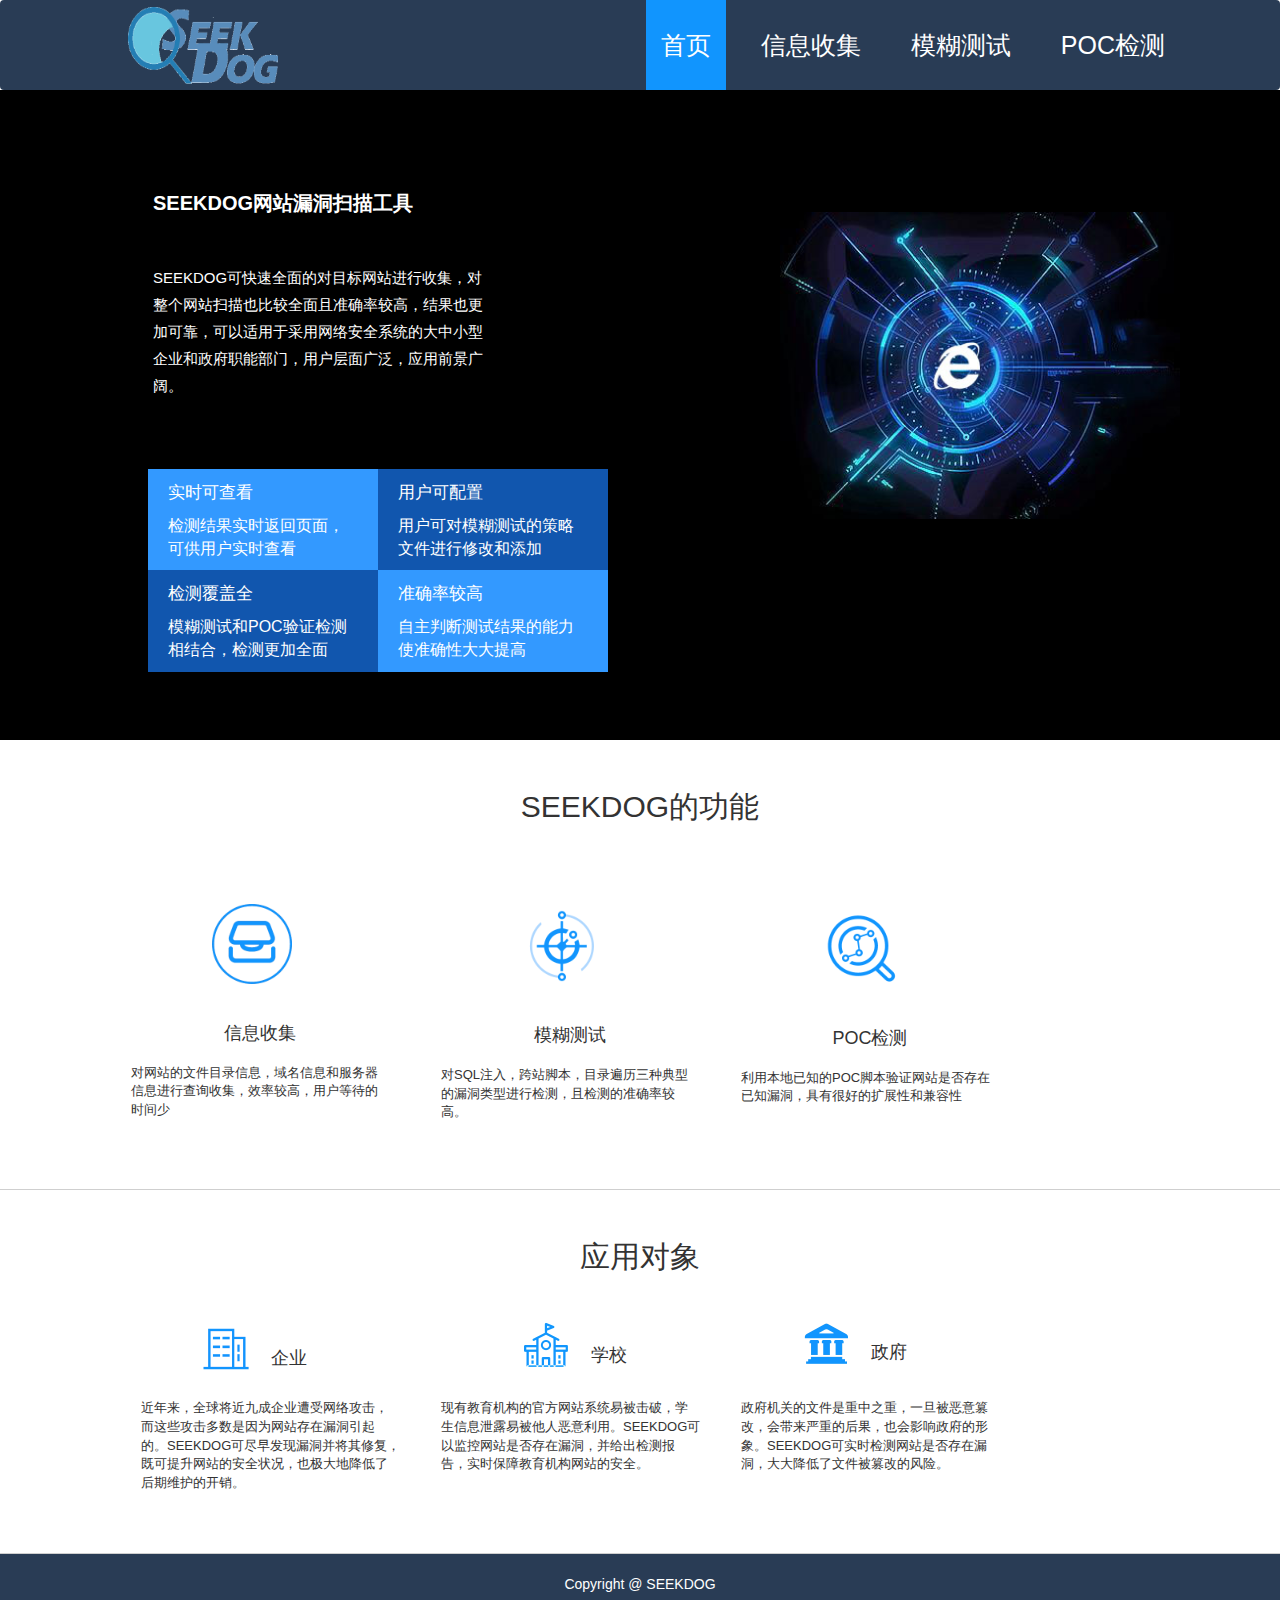
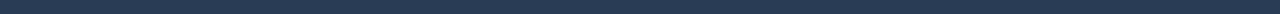
<file: templates/index.html>
<!DOCTYPE html>
<html lang="en">
<head>
    <meta charset="UTF-8">
    <title>SEEKDOG</title>
    <meta name="viewport" content="width=device-width, initial-scale=1.0">
    <!-- 引入 Bootstrap -->
    <link rel="stylesheet" href="../static/bootstrap/css/bootstrap.min.css">
    <link rel="stylesheet" href="../static/css/home_page.css">
</head>
<body>
<!-- 导航模块 -->
<header>
    <nav class="navbar navbar-default">
        <div class="logo">
            <img src="../static/img/seekdog.png">
        </div>

        <div class="collapse navbar-collapse" id="navbar-collapse">
            <!-- 导航条菜单 -->
            <ul class="nav navbar-nav navbar-right">
                <li class="home_page" style="background: rgba(17,149,254,1);"><a href="#">首页</a></li>
                <li class="collection"><a href="./info-collection/">信息收集</a></li>
                <li class="list" onmouseover="change('list_cur','block')" onmouseout="change('list_cur','none')">
                    <a href="#" class="special">模糊测试</a>
                    <div id="list_cur">
                        <a href="./fuzz/BaseFuzz/">基础模糊测试</a>
                        <a href="./fuzz/CustomFuzz/">自定义模糊测试</a>
                        <a href="./fuzz/payloadUpdate/">payload文件修改</a>
                    </div>
                </li>
                <li class="poc"><a href="./poc/">POC检测</a></li>
            </ul>
        </div>
    </nav>
</header>
<div class="banner">
    <div class="banner-info">
        <h3>SEEKDOG网站漏洞扫描工具</h3>
        <p>SEEKDOG可快速全面的对目标网站进行收集，对整个网站扫描也比较全面且准确率较高，结果也更加可靠，可以适用于采用网络安全系统的大中小型企业和政府职能部门，用户层面广泛，应用前景广阔。</p>
    </div>
    <div class="banner-box">
        <div class="box">
            <div class="box1">
                <h4>实时可查看</h4>
                <p>检测结果实时返回页面，可供用户实时查看</p>
            </div>
            <div class="box2">
                <h4>用户可配置</h4>
                <p>用户可对模糊测试的策略文件进行修改和添加</p>
            </div>
        </div>
        <div class="box">
            <div class="box1">
                <h4>准确率较高</h4>
                <p>自主判断测试结果的能力使准确性大大提高</p>
            </div>
            <div class="box2">
                <h4>检测覆盖全</h4>
                <p>模糊测试和POC验证检测相结合，检测更加全面</p>
            </div>
        </div>
    </div>
    <img src="../static/img/bg.jpg">
</div>
<div class="mission1">
    <h2>SEEKDOG的功能</h2>
    <div class="function" id="function1">
        <img src="../static/img/收集整编.png">
        <h3>信息收集</h3>
        <p>对网站的文件目录信息，域名信息和服务器信息进行查询收集，效率较高，用户等待的时间少</p>
    </div>
    <div class="function" id="function2">
        <img src="../static/img/网络扫描.png">
        <h3>模糊测试</h3>
        <p>对SQL注入，跨站脚本，目录遍历三种典型的漏洞类型进行检测，且检测的准确率较高。</p>
    </div>
    <div class="function" id="function3">
        <img src="../static/img/网络检测.png">
        <h3>POC检测</h3>
        <p>利用本地已知的POC脚本验证网站是否存在已知漏洞，具有很好的扩展性和兼容性</p>
    </div>
</div>
<div class="mission2">
    <h2>应用对象</h2>
    <div class="location" id="location1">
        <img src="../static/img/企业.png">
        <h3>企业</h3>
    </div>
    <div class="location" id="location2">
        <img src="../static/img/学校.png">
        <h3>学校</h3>
    </div>
    <div class="location" id="location3">
        <img src="../static/img/政府.png">
        <h3>政府</h3>
    </div>
    <div class="description" id="description1">
        近年来，全球将近九成企业遭受网络攻击，而这些攻击多数是因为网站存在漏洞引起的。SEEKDOG可尽早发现漏洞并将其修复，既可提升网站的安全状况，也极大地降低了后期维护的开销。
    </div>
    <div class="description" id="description2">
        现有教育机构的官方网站系统易被击破，学生信息泄露易被他人恶意利用。SEEKDOG可以监控网站是否存在漏洞，并给出检测报告，实时保障教育机构网站的安全。
    </div>
    <div class="description" id="description3">
        政府机关的文件是重中之重，一旦被恶意篡改，会带来严重的后果，也会影响政府的形象。SEEKDOG可实时检测网站是否存在漏洞，大大降低了文件被篡改的风险。
    </div>
</div>
<div class="foot">
    Copyright @ SEEKDOG
</div>
<!-- jQuery (Bootstrap的JavaScript插件需要引入jQuery) -->
<script src="../static/bootstrap/js/jquery-1.9.1.js"></script>
<script src="../static/js/script.js"></script>
<!-- 包括所有已编译的插件 -->
<script src="../static/bootstrap/js/bootstrap.min.js"></script>
</body>
</html>
</file>
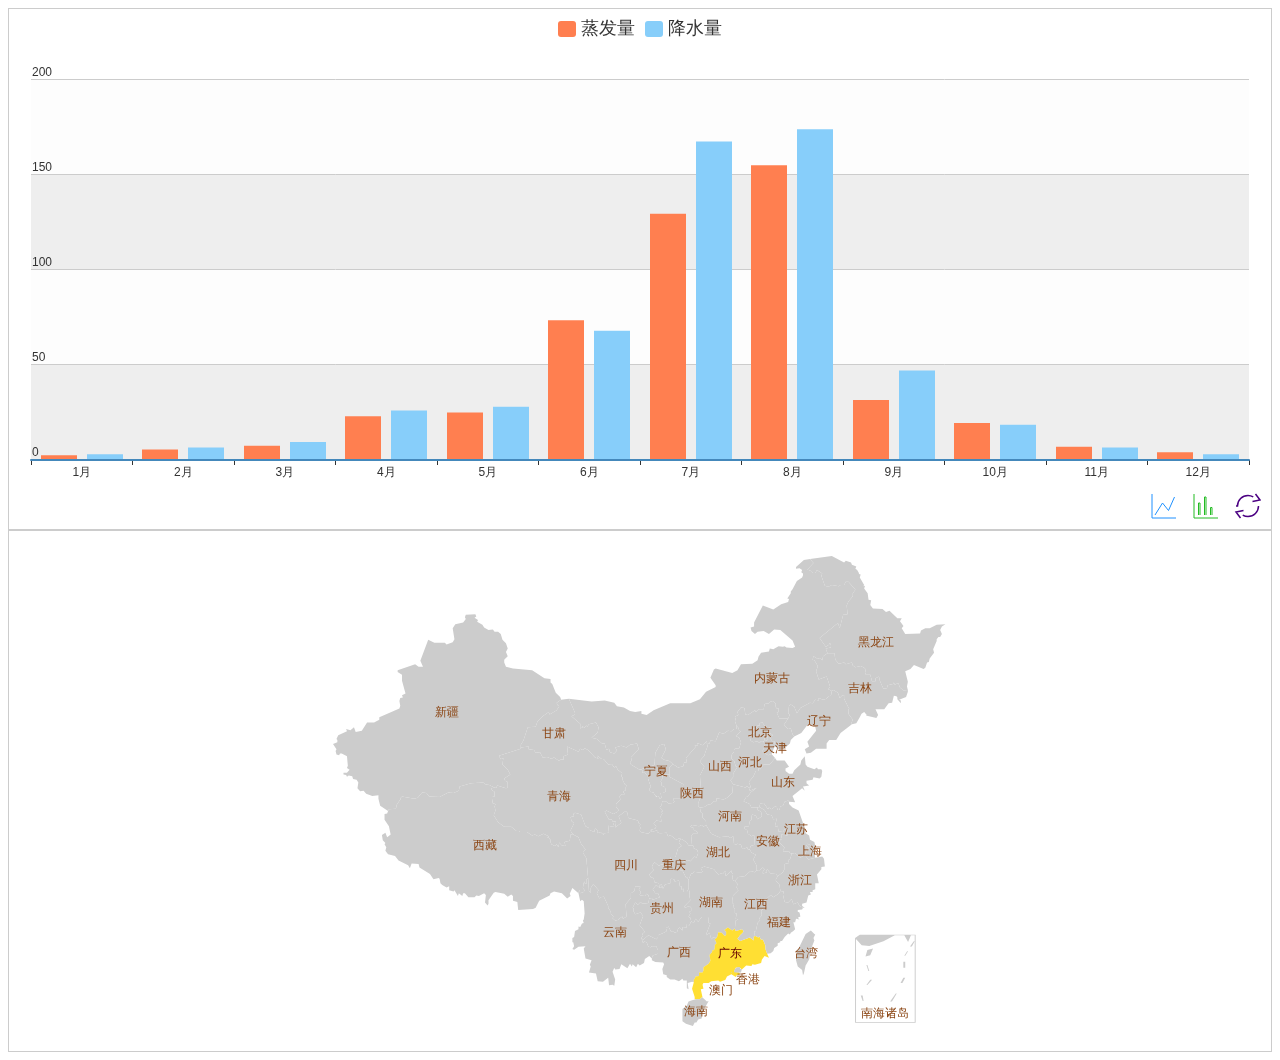
<file: static/js/echarts-m-1.0.0/echarts-m-modular.html>
﻿<!DOCTYPE html>
<html lang="en">
<head>
    <meta charset="utf-8">
    <title>ECharts</title>
</head>

<body>
    <!--Step:1 Prepare a dom for ECharts which (must) has size (width & hight)-->
    <!--Step:1 为ECharts准备一个具备大小（宽高）的Dom-->
    <div id="main" style="height:500px;border:1px solid #ccc;padding:10px;"></div>
    <div id="mainMap" style="height:500px;border:1px solid #ccc;padding:10px;"></div>
    
    <!--Step:2 Import echarts.js-->
    <!--Step:2 引入echarts.js-->
    <script src="dist/echarts.js"></script>
    
    <script type="text/javascript">
    // Step:3 conifg ECharts's path, link to echarts.js from current page.
    // Step:3 为模块加载器配置echarts的路径，从当前页面链接到echarts.js，定义所需图表路径
    require.config({
        paths: {
            echarts: './dist'
        }
    });
    
    // Step:4 require echarts and use it in the callback.
    // Step:4 动态加载echarts然后在回调函数中开始使用，注意保持按需加载结构定义图表路径
    require(
        [
            'echarts',
            'echarts/chart/bar',
            'echarts/chart/line',
            'echarts/chart/map'
        ],
        function (ec) {
            //--- 折柱 ---
            var myChart = ec.init(document.getElementById('main'));
            myChart.setOption({
                tooltip : {
                    trigger: 'axis'
                },
                legend: {
                    data:['蒸发量','降水量']
                },
                toolbox: {
                    show : true,
                    feature : {
                        mark : {show: true},
                        dataView : {show: true, readOnly: false},
                        magicType : {show: true, type: ['line', 'bar']},
                        restore : {show: true},
                        saveAsImage : {show: true}
                    }
                },
                calculable : true,
                xAxis : [
                    {
                        type : 'category',
                        data : ['1月','2月','3月','4月','5月','6月','7月','8月','9月','10月','11月','12月']
                    }
                ],
                yAxis : [
                    {
                        type : 'value',
                        splitArea : {show : true}
                    }
                ],
                series : [
                    {
                        name:'蒸发量',
                        type:'bar',
                        data:[2.0, 4.9, 7.0, 23.2, 25.6, 76.7, 135.6, 162.2, 32.6, 20.0, 6.4, 3.3]
                    },
                    {
                        name:'降水量',
                        type:'bar',
                        data:[2.6, 5.9, 9.0, 26.4, 28.7, 70.7, 175.6, 182.2, 48.7, 18.8, 6.0, 2.3]
                    }
                ]
            });
            
            // --- 地图 ---
            var myChart2 = ec.init(document.getElementById('mainMap'));
            myChart2.setOption({
                tooltip : {
                    trigger: 'item',
                    formatter: '{b}'
                },
                series : [
                    {
                        name: '中国',
                        type: 'map',
                        mapType: 'china',
                        selectedMode : 'multiple',
                        itemStyle:{
                            normal:{label:{show:true}},
                            emphasis:{label:{show:true}}
                        },
                        data:[
                            {name:'广东',selected:true}
                        ]
                    }
                ]
            });

            window.onresize = function() {
                myChart.resize();
                myChart2.resize();
            }
        }
    );
    </script>
</body>
</html>
</file>
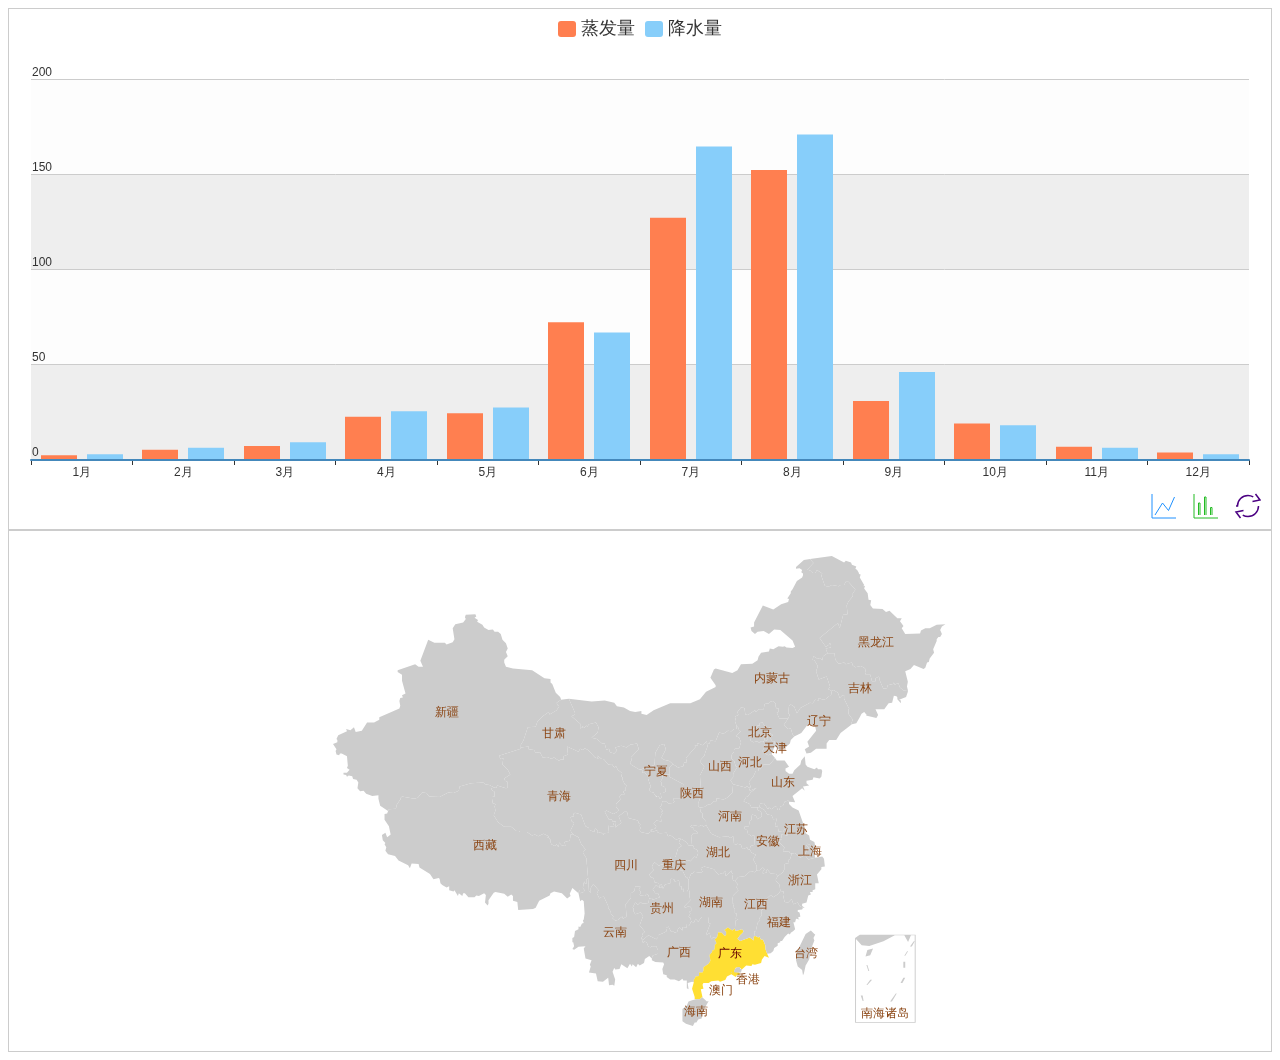
<file: static/js/echarts-m-1.0.0/echarts-m-plain.html>
﻿<!DOCTYPE html>
<html lang="en">
<head>
    <meta charset="utf-8">
    <title>ECharts</title>
</head>
<body>
    <!--Step:1 Prepare a dom for ECharts which (must) has size (width & hight)-->
    <!--Step:1 为ECharts准备一个具备大小（宽高）的Dom-->
    <div id="main" style="height:500px;border:1px solid #ccc;padding:10px;"></div>
    <div id="mainMap" style="height:500px;border:1px solid #ccc;padding:10px;"></div>

    <!--Step:2 Import echarts-all.js-->
    <!--Step:2 引入echarts-all.js-->
    <script src="dist/echarts-all.js"></script>
    
    <script type="text/javascript">
        // Step:3 echarts & zrender as a Global Interface by the echarts-plain.js.
        // Step:3 echarts和zrender被echarts-plain.js写入为全局接口
        var myChart = echarts.init(document.getElementById('main'));
        myChart.setOption({
            tooltip : {
                trigger: 'axis'
            },
            legend: {
                data:['蒸发量','降水量']
            },
            toolbox: {
                show : true,
                feature : {
                    mark : {show: true},
                    dataView : {show: true, readOnly: false},
                    magicType : {show: true, type: ['line', 'bar']},
                    restore : {show: true},
                    saveAsImage : {show: true}
                }
            },
            calculable : true,
            xAxis : [
                {
                    type : 'category',
                    data : ['1月','2月','3月','4月','5月','6月','7月','8月','9月','10月','11月','12月']
                }
            ],
            yAxis : [
                {
                    type : 'value',
                    splitArea : {show : true}
                }
            ],
            series : [
                {
                    name:'蒸发量',
                    type:'bar',
                    data:[2.0, 4.9, 7.0, 23.2, 25.6, 76.7, 135.6, 162.2, 32.6, 20.0, 6.4, 3.3]
                },
                {
                    name:'降水量',
                    type:'bar',
                    data:[2.6, 5.9, 9.0, 26.4, 28.7, 70.7, 175.6, 182.2, 48.7, 18.8, 6.0, 2.3]
                }
            ]
        });
        
        // --- 地图 ---
        var myChart2 = echarts.init(document.getElementById('mainMap'));
        myChart2.setOption({
            tooltip : {
                trigger: 'item',
                formatter: '{b}'
            },
            series : [
                {
                    name: '中国',
                    type: 'map',
                    mapType: 'china',
                    selectedMode : 'multiple',
                    itemStyle:{
                        normal:{label:{show:true}},
                        emphasis:{label:{show:true}}
                    },
                    data:[
                        {name:'广东',selected:true}
                    ]
                }
            ]
        });

        window.onresize = function() {
            myChart.resize();
            myChart2.resize();
        }
    </script>
</body>
</html>
</file>
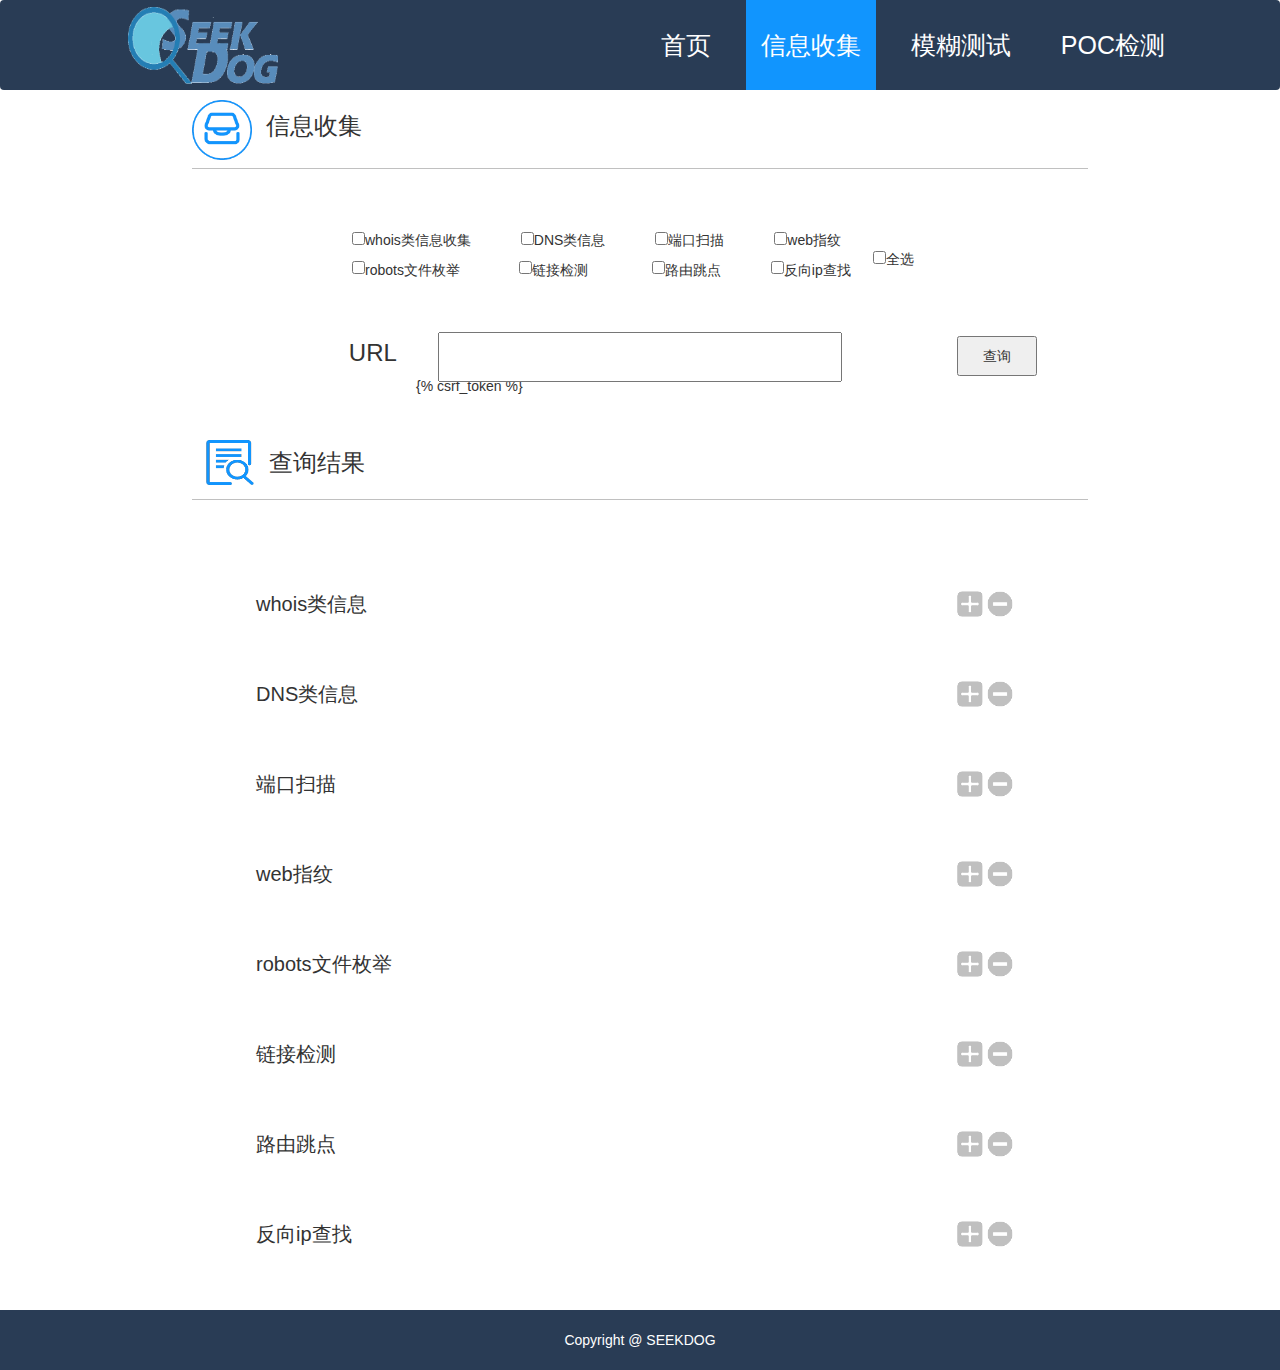
<file: templates/pages/info/collection.html>
<!DOCTYPE html>
<html lang="en">
<head>
    <meta charset="UTF-8">
    <title>信息收集</title>
    <meta name="viewport" content="width=device-width, initial-scale=1.0">
    <!-- 引入 Bootstrap -->
    <link rel="stylesheet" href="../../../static/bootstrap/css/bootstrap.min.css">
    <link rel="stylesheet" href="../../../static/css/home_page.css">
    <link rel="stylesheet" href="../../../static/css/collection.css">
    <script src="../../../static/js/jquery-1.9.1.js"></script>
    <script src="../../../static/js/script.js"></script>
    <script>
        $(document).ready(function () {
            init();
        });

        function init() {
            // slide up all divs
            for (let i = 1 ;i <= 8; i++) {
                $("#result" + i).slideUp();
            }

            //bind button's click events
            for (let i = 1;i <= 8; i++) {
                for (let j = 1; j <= 2;j++) {
                    $(".bt"+j+"-"+i).click(function () {
                        if (j == 1)
                            $("#result"+i).slideDown();
                        else
                            $("#result"+i).slideUp();
                    })
                }
            }
        }
    </script>
</head>
<body>
<!-- 导航模块 -->
<header>
    <nav class="navbar navbar-default">
        <div class="logo">
            <img src="../../../static/img/seekdog.png">
        </div>
        <div class="navbar-header">
            <!-- 汉堡按钮 -->
            <button type="button" class="navbar-toggle collapsed" data-toggle="collapse" data-target="#navbar-collapse"
                    aria-expanded="false">
                <span class="sr-only">汉堡按钮</span>
                <span class="icon-bar"></span>
                <span class="icon-bar"></span>
                <span class="icon-bar"></span>
            </button>
        </div>
        <div class="collapse navbar-collapse" id="navbar-collapse">
            <!-- 导航条菜单 -->
            <ul class="nav navbar-nav navbar-right">
                <li class="home_page"><a href="../">首页</a></li>
                <li class="collection"><a href="#" style="background: rgba(17,149,254,1)">信息收集</a></li>
                <li class="list" onmouseover="change('list_cur','block')" onmouseout="change('list_cur','none')">
                    <a href="#" class="special">模糊测试</a>
                    <div id="list_cur">
                        <a href="../fuzz/BaseFuzz/">基础模糊测试</a>
                        <a href="../fuzz/CustomFuzz/">自定义模糊测试</a>
                        <a href="../fuzz/payloadUpdate/">payload文件修改</a>
                    </div>
                </li>
                <li class="poc"><a href="../poc/">POC检测</a></li>
            </ul>
        </div>
    </nav>
</header>
<div class="head1">
    <img src="../../../static/img/收集整编.png">
    <span style="font-size: 24px;padding-left: 10px;">信息收集</span>
    <hr/>
</div>
<div class="choose">
    <div class="choose-top">
        <input type="checkbox" name="checkname[]" value="1" id="checkbox1">whois类信息收集
        <input type="checkbox" name="checkname[]" value="2" id="checkbox2">DNS类信息
        <input type="checkbox" name="checkname[]" value="3" id="checkbox3">端口扫描
        <input type="checkbox" name="checkname[]" value="4" id="checkbox4">web指纹
    </div>
    <div class="choose-down">
        <input type="checkbox" name="checkname[]" value="5" id="checkbox6">robots文件枚举
        <input type="checkbox" name="checkname[]" value="6" id="checkbox7">链接检测
        <input type="checkbox" name="checkname[]" value="7" id="checkbox8">路由跳点
        <input type="checkbox" name="checkname[]" value="8" id="checkbox9">反向ip查找
    </div>
    <span class="all-tick">
        <input type="checkbox" name="all" value="全选" id="all" onclick="checkAll()">全选
    </span>
</div>
<div class="URL">
    <h3>URL</h3>
    <input type="text" name="URL" id="url">
    {% csrf_token %}
    <button type="button" class="query-btn">查询</button>
</div>
<div class="head2">
    <img src="../../../static/img/查询结果.png">
    <h3>查询结果</h3>

    <hr/>
</div>
<div class="button">
    whois类信息
    <button type="button" class="bt1-1"></button>
    <button type="button" class="bt2-1"></button>
</div>
<div class="result" id="result1">
</div>
<div class="button">
    DNS类信息
    <button type="button" class="bt1-2"></button>
    <button type="button" class="bt2-2"></button>
</div>
<div class="result" id="result2">
</div>
<div class="button">
    端口扫描
    <button type="button" class="bt1-3"></button>
    <button type="button" class="bt2-3"></button>
</div>
<div class="result" id="result3">
</div>
<div class="button">
    web指纹
    <button type="button" class="bt1-4"></button>
    <button type="button" class="bt2-4"></button>
</div>
<div class="result" id="result4">
</div>
<div class="button">
    robots文件枚举
    <button type="button" class="bt1-5"></button>
    <button type="button" class="bt2-5"></button>
</div>
<div class="result" id="result5">
</div>
<div class="button">
    链接检测
    <button type="button" class="bt1-6"></button>
    <button type="button" class="bt2-6"></button>
</div>
<div class="result" id="result6">
</div>
<div class="button">
    路由跳点
    <button type="button" class="bt1-7"></button>
    <button type="button" class="bt2-7"></button>
</div>
<div class="result" id="result7">
</div>
<div class="button">
    反向ip查找
    <button type="button" class="bt1-8"></button>
    <button type="button" class="bt2-8"></button>
</div>
<div class="result" id="result8">
</div>
<div class="foot">
    Copyright @ SEEKDOG
</div>
<!-- jQuery (Bootstrap的JavaScript插件需要引入jQuery) -->
<script src="../../../static/bootstrap/js/jquery-1.9.1.js"></script>
<!-- 包括所有已编译的插件 -->
<script src="../../../static/bootstrap/js/bootstrap.min.js"></script>
</body>
</html>
</file>
<file: static/css/home_page.css>
body {
    font-family: "微软雅黑", sans-serif;
    min-width: 1100px;
}

a:link, a:visited {
    color: #fff;
    text-decoration: none;
}

a:hover {
    text-decoration: none;
}

header {
    position: relative;
    min-width: 1100px;
}

.navbar-default {
    width: 100%;
    background-color: #293c55;
}

.logo {
    position: absolute;
    top: 8%;
    left: 10%;
}

img {
    width: 150px;
    height: 80px;
}

.navbar {
    margin-bottom: 0; /*去除框架影响*/
    border: 0;
}

.navbar-default .navbar-nav > li a {
    margin: 0;
    text-decoration: none;
    font-size: 25px;
    color: white;
    line-height: 60px;
}

.navbar-default .navbar-nav > li:hover {
    background-color: rgba(17, 149, 254, 1);
}

.navbar-default .navbar-nav > li a:hover {
    color: #fff;
}

.home_page {
    margin-left: 20px;
}

.collection {
    margin-left: 20px;
}

.nav > .poc {
    margin-left: 20px;
    margin-right: 100px;
}

.navbar-toggle {
    position: absolute;
    right: 2%;
    border: 1px solid;
    display: none;
}

.list {
    position: relative;
    margin-left: 20px;
}

#list_cur {
    position: absolute;
    top: 90px;
    width: 130px;
    padding: -20px;
    background-color: #fff;
    border: 1px solid #eee;
    display: none;
}

#list_cur a {
    font-size: 16px;
    display: block;
    line-height: 28px;
    color: black;
    text-align: center;
}

#list_cur a:hover {
    background-color: rgba(17, 149, 254, 1);
    color: #fff;
}

.banner {
    min-width: 1100px;
    width: 100%;
    background-color: black;
    min-height: 650px;
    overflow: hidden;
}

.banner-info {
    padding: 0 25px 25px 25px;
    width: 30%;
    margin: 5% 0 0 15.5%;
}

.banner-info h3 {
    color: white;
    font-weight: bold;
    font-size: 2em;
}

.banner-info p {
    color: white;
    line-height: 1.8em;
    font-size: 1.3em;
    margin: 50px 0 15px;
}

.banner img {
    width: 600px;
    height: 450px;
    float: right;
    margin-right: 200px;
    margin-top: -500px;
}

.banner-box {
    margin-left: 16%;
    padding: 30px 20px 40px;
    max-width: 500px
}

.banner-box h4 {
    color: #fff;
    font-size: 17px;
    display: block;
    padding: 5px 0 0 20px;
}

.banner-box p {
    color: #fff;
    display: block;
    padding: 2px 20px 0 20px;
}

.box {
    display: block;
    width: 100%;
}

@media only screen and (min-width: 768px) {
    .box {
        display: flex;
        width: 100%;
    }
}

.box:nth-child(even) {
    flex-direction: row-reverse;
}

.box1 {
    background-color: #3399ff;
}

.box2 {
    background-color: #1156ae;
}

.box1, .box2 {
    width: 50%;
}

.box1, .box2 {
    display: flex;
    flex-direction: column;
    font-size: 16px;
    justify-content: center;
}

.mission1 {
    width: 100%;
    min-width: 1100px;
    min-height: 450px;
    overflow: hidden;
    border-bottom: 1px solid #cfcfcf;
}

.mission1 h2 {
    margin-top: 50px;
    text-align: center;
}

.function {
    position: relative;
    width: 25%;
    height: 50%;
    border: 1px solid white;
}

.function img {
    position: absolute;
    left: 40%;
    width: 100px;
    height: 100px;
}

.function h3 {
    display: block;
    margin-top: 120px;
    text-align: center;
}

.function p {
    font-size: 16px;
    padding: 10px 30px 0 30px;
}

#function1 {
    margin: 100px 0 0 250px;
}

#function2 {
    margin: -225px 0 0 710px;
}

#function3 {
    margin: -225px 0 0 1170px;
}

.mission2 {
    width: 100%;
    min-height: 450px;
    overflow: hidden;
    border-bottom: 1px solid #cfcfcf;
}

.mission2 h2 {
    margin-top: 50px;
    text-align: center;
}

.location {
    width: 10%;
    height: 5%;
    border: 1px solid white;
}

.location img {
    width: 100px;
    height: 100px;
}

.location h3 {
    display: block;
    margin: -35px 0 0 130px;
}

#location1 {
    margin: 50px 0 0 450px;
}

#location2 {
    margin: -90px 0 0 890px;
}

#location3 {
    margin: -90px 0 0 1350px;
}

.description {
    width: 22%;
    height: 160px;
    font-size: 15px;
    border: 1px solid white;
    padding: 5px 10px;
}

#description1 {
    margin: 10px 0 0 280px;
}

#description2 {
    margin: -160px 0 0 730px;
}

#description3 {
    margin: -160px 0 0 1180px;
}

.foot {
    background-color: #293c55;
    color: #fff;
    text-align: center;
    padding: 20px 0;
}

@media (max-width: 1850px) {
    .location {
        width: 12%;
    }
}

@media (max-width: 1600px) {
    .banner img {
        width: 500px;
        height: 384px;
    }

    .banner-info h3 {
        font-size: 25px;
    }

    .banner-info p {
        font-size: 15px;
    }

    #function1 {
        margin: 50px 0 0 170px;
    }

    #function2 {
        margin: -245px 0 0 530px;
    }

    #function3 {
        margin: -245px 0 0 890px;
    }

    .location {
        width: 15%;
    }

    #location1 {
        margin: 50px 0 0 320px;
    }

    #location2 {
        margin: -90px 0 0 650px;
    }

    #location3 {
        margin: -90px 0 0 1030px;
    }

    #description1 {
        margin: 10px 0 0 220px;
    }

    #description2 {
        margin: -160px 0 0 560px;
    }

    #description3 {
        margin: -160px 0 0 920px;
    }
}

@media (max-width: 1400px) {
    .banner img {
        margin-right: 100px;
    }
}

@media (max-width: 1338px) {
    .banner img {
        width: 400px;
        height: 307px;
    }

    .banner-info {
        margin: 100px 0 0 10%;
    }

    .banner-info h3 {
        padding-top: 2px;
        font-size: 20px;
    }

    .banner-box {
        margin-left: 10%;
    }

    .function img {
        left: 35%;
        width: 80px;
        height: 80px;
    }

    .function h3 {
        margin-top: 120px;
        font-size: 18px;
    }

    .function p {
        font-size: 13px;
    }

    #function1 {
        margin: 80px 0 0 100px;
    }

    #function2 {
        margin: -225px 0 0 410px;
    }

    #function3 {
        margin: -225px 0 0 710px;
    }

    .mission2 {
        min-height: 200px;
    }

    .mission2 h2 {
        margin-top: 50px;
    }

    .location img {
        width: 50px;
        height: 50px;
    }

    .location h3 {
        font-size: 18px;
        margin: -25px 0 0 70px;
    }

    #location1 {
        margin: 50px 0 0 200px;
    }

    #location2 {
        margin: -50px 0 0 520px;
    }

    #location3 {
        margin: -50px 0 0 800px;
    }

    .description {
        font-size: 13px;
    }

    #description1 {
        margin: 30px 0 0 130px;
    }

    #description2 {
        margin: -160px 0 0 430px;
    }

    #description3 {
        margin: -160px 0 0 730px;
    }
}

@media (max-width: 1085px) {
    .bannnr-info {
        width: 40%;
        margin-right: -10%;
    }

    .banner img {
        right: 10%;
    }

    .banner-info h3 {
        font-size: 18px;
    }

    .banner-info p {
        font-size: 10px;
    }
}

@media (max-width: 767px) {
    .home_page {
        margin-left: 540px;
    }

    .collection {
        margin-left: 540px;
    }

    .poc {
        margin-left: 540px;
    }

    .list {
        position: relative;
        margin-left: 540px;
    }

    #list_cur {
        position: absolute;
        top: -10px;
        left: -90px;
        width: 100px;
        padding: -20px;
        background-color: #fff;
        border: 1px solid #eee;
        display: none;
    }

    #list_cur a {
        font-size: 5px;
        display: block;
        line-height: 20px;
        color: black;
        text-align: center;
    }

    .navbar-default .navbar-nav > li a {
        line-height: 10px;
        font-size: 15px;
    }

    img {
        width: 80px;
        height: 42px;
    }

    .navbar-toggle {
        display: block;
    }

    .banner {
        min-height: 500px;
    }

    .banner img {
        position: relative;
        width: 350px;
        height: 269px;
        margin-top: -850px;
        margin-left: 480px;
    }

    .banner-info {
        padding: 0 25px 25px 25px;
        width: 40%;
        margin: 50px 0 0 7%;
    }

    .banner-info h3 {
        font-size: 20px;
    }

    .banner-info p {
        line-height: 1.8em;
        font-size: 10px;
        margin: 20px 0 15px;
    }

    .banner-box {
        width: 125px;
        height: 93px;
    }

    .banner-box h4 {
        color: #fff;
        font-size: 15px;
        display: block;
        padding: 0 0 0 10px;
    }

    .banner-box p {
        color: #fff;
        display: block;
        padding: 0 5px 0 10px;
        font-size: 10px;
    }

    #banner-box1 {
        margin-top: -28px;
        left: 10%;
        background-color: #3399ff;
    }

    #banner-box2 {
        margin-top: -28px;
        left: 27%;
        background-color: #1156ae;
    }

    #banner-box3 {
        position: relative;
        margin-top: 65px;
        left: 10%;
        padding-top: 3px;
        background-color: #1156ae;
    }

    #banner-box4 {
        position: relative;
        margin-top: -93px;
        left: 27%;
        padding-top: 3px;
        background-color: #3399ff;
    }

    .mission1 {
        min-height: 450px;
    }

    .mission1 h2 {
        margin-top: 40px;
        font-size: 25px;
    }

    .function {
        position: relative;
        width: 25%;
        height: 50%;
        border: 1px solid white;
    }

    .function img {
        position: absolute;
        left: 35%;
        width: 60px;
        height: 60px;
    }

    .function h3 {
        margin-top: 80px;
        font-size: 20px;
    }

    .function p {
        font-size: 12px;
        padding: 10px 30px 0 30px;
    }

    #function1 {
        margin: 50px 0 0 50px;
    }

    #function2 {
        margin: -215px 0 0 270px;
    }

    #function3 {
        margin: -200px 0 0 480px;
    }

    .mission2 h2 {
        font-size: 25px;
    }

    .location {
        width: 13%;
    }

    .location img {
        width: 50px;
        height: 50px;
    }

    .location h3 {
        font-size: 15px;
        margin: -20px 0 0 60px;
    }

    #location1 {
        margin: 50px 0 0 120px;
    }

    #location2 {
        margin: -45px 0 0 325px;
    }

    #location3 {
        margin: -45px 0 0 530px;
    }

    .description {
        width: 22%;
        height: 160px;
        font-size: 10px;
        border: 1px solid white;
        padding: 5px 10px;
    }

    #description1 {
        margin: 10px 0 0 80px;
    }

    #description2 {
        margin: -160px 0 0 280px;
    }

    #description3 {
        margin: -160px 0 0 490px;
    }
}
</file>
<file: static/css/collection.css>
body {
    font-family: "微软雅黑", sans-serif;
}

a:link, a:visited {
    color: #fff;
    text-decoration: none;
}

a:hover {
    text-decoration: none;
}

.head1 {
    width: 70%;
    height: 100px;
    margin: 10px auto;
}

.head1 img {
    width: 60px;
    height: 60px;
}

.head1 h3 {
    display: block;
    position: absolute;
    margin-top: 4%;
    left: 27%;
}

.head1 hr {
    width: 70%;
    height: 1px;
    background-color: #c0c0c0;
    border: none;
    position: absolute;
    margin-top: 8px;
}

.choose {
    width: 45%;;
    height: 100px;
    margin: 20px auto;
}

.choose input {
    margin-left: 8%;
    margin-top: 4%;
}

#checkbox1 {
    margin-left: 0;
}

#checkbox6 {
    margin-left: 0;
}

#checkbox7 {
    margin-left: 9.5%;
}

#checkbox8 {
    margin-left: 10.5%;
}

.all-tick {
    position: relative;
    top: -30px;
    float: right;
    width: 60px;
}

.URL {
    position: relative;
    width: 35%;;
    height: 100px;
    margin: 0 auto;
}

.URL h3 {
    margin-left: -5%;
}

.URL input {
    position: absolute;
    top: -8%;
    left: 5%;
    width: 90%;
    height: 50%;
}

.URL button {
    position: absolute;
    margin-left: 97%;
    margin-top: -6%;
    width: 80px;
    height: 40px;
}

.head2 {
    width: 100%;
    height: 150px;
    overflow: hidden;
    position: relative;
}

.head2 img {
    width: 5%;
    height: 60%;
    position: absolute;
    left: 16%;
}

.head2 h3 {
    display: block;
    position: absolute;
    top: 20%;
    left: 27%;
}

.head2 hr {
    width: 70%;
    height: 1px;
    background-color: #c0c0c0;
    border: none;
    position: absolute;
    top: 66%;
    left: 15%;
}

.result {
    width: 60%;
    min-height: 200px;
    overflow: hidden;
    margin: 0 auto 20px;
    border: 1px solid black;
}

.button {
    position: relative;
    width: 60%;
    height: 40px;
    margin: 0 auto;
    font-size: 20px;
}

.bt1-1 {
    position: absolute;
    width: 30px;
    height: 30px;
    right: 5%;
    background: url("../img/加号.png") no-repeat;
    background-size: 28px 28px;
    border: none;
}

.bt2-1 {
    position: absolute;
    width: 30px;
    height: 30px;
    right: 1%;
    background: url("../img/减号.png") no-repeat;
    background-size: 28px 28px;
    border: none;
}

.bt1-2 {
    position: absolute;
    width: 30px;
    height: 30px;
    right: 5%;
    background: url("../img/加号.png") no-repeat;
    background-size: 28px 28px;
    border: none;
}

.bt2-2 {
    position: absolute;
    width: 30px;
    height: 30px;
    right: 1%;
    background: url("../img/减号.png") no-repeat;
    background-size: 28px 28px;
    border: none;
}

.bt1-3 {
    position: absolute;
    width: 30px;
    height: 30px;
    right: 5%;
    background: url("../img/加号.png") no-repeat;
    background-size: 28px 28px;
    border: none;
}

.bt2-3 {
    position: absolute;
    width: 30px;
    height: 30px;
    right: 1%;
    background: url("../img/减号.png") no-repeat;
    background-size: 28px 28px;
    border: none;
}

.bt1-4 {
    position: absolute;
    width: 30px;
    height: 30px;
    right: 5%;
    background: url("../img/加号.png") no-repeat;
    background-size: 28px 28px;
    border: none;
}

.bt2-4 {
    position: absolute;
    width: 30px;
    height: 30px;
    right: 1%;
    background: url("../img/减号.png") no-repeat;
    background-size: 28px 28px;
    border: none;
}

.bt1-5 {
    position: absolute;
    width: 30px;
    height: 30px;
    right: 5%;
    background: url("../img/加号.png") no-repeat;
    background-size: 28px 28px;
    border: none;
}

.bt2-5 {
    position: absolute;
    width: 30px;
    height: 30px;
    right: 1%;
    background: url("../img/减号.png") no-repeat;
    background-size: 28px 28px;
    border: none;
}

.bt1-6 {
    position: absolute;
    width: 30px;
    height: 30px;
    right: 5%;
    background: url("../img/加号.png") no-repeat;
    background-size: 28px 28px;
    border: none;
}

.bt2-6 {
    position: absolute;
    width: 30px;
    height: 30px;
    right: 1%;
    background: url("../img/减号.png") no-repeat;
    background-size: 28px 28px;
    border: none;
}

.bt1-7 {
    position: absolute;
    width: 30px;
    height: 30px;
    right: 5%;
    background: url("../img/加号.png") no-repeat;
    background-size: 28px 28px;
    border: none;
}

.bt2-7 {
    position: absolute;
    width: 30px;
    height: 30px;
    right: 1%;
    background: url("../img/减号.png") no-repeat;
    background-size: 28px 28px;
    border: none;
}

.bt1-8 {
    position: absolute;
    width: 30px;
    height: 30px;
    right: 5%;
    background: url("../img/加号.png") no-repeat;
    background-size: 28px 28px;
    border: none;
}

.bt2-8 {
    position: absolute;
    width: 30px;
    height: 30px;
    right: 1%;
    background: url("../img/减号.png") no-repeat;
    background-size: 28px 28px;
    border: none;
}

.foot {
    background-color: #293c55;
    color: #fff;
    text-align: center;
    padding: 20px 0;
}

@media (max-width: 1875px) {
    .choose input {
        margin-top: 2%;
    }
}

@media (max-width: 1300px) {
    .head1 img {

    }

    .URL h3 {
        margin-left: -15%;
    }

    .URL button {
        margin-top: -9%;
    }

    .head2 img {
        width: 4%;
        height: 30%;
    }

    .head2 h3 {
        display: block;
        position: absolute;
        top: -7%;
        left: 21%;
    }

    .button {
        margin-bottom: 50px;
    }

    .bt1 {
        margin-top: 2%;
        margin-left: 71%;
    }

    .bt2 {
        margin-top: 2%;
        margin-left: 75%;
    }

    .head2 hr {
        top: 26%;
    }

    .result {
        margin: -60px auto 20px;
    }
}

@media (max-width: 768px) {
    .head1 {
        height: 100px;
    }

    .head1 img {
        width: 5%;
        height: 5%;
    }

    .head1 h3 {
        font-size: 20px;
    }

    .head1 hr {
        margin-top: 10%;
    }

    .choose input {
        margin-left: 8%;
        margin-top: 4%;
    }

    #checkbox1 {
        margin-left: 0;
    }

    #checkbox3 {
        margin-left: 0;
    }

    #checkbox6 {
        margin-left: 0;
    }

    #checkbox7 {
        margin-left: 12%;
    }

    #checkbox8 {
        margin-left: 3%;
    }

    #checkbox9 {
        margin-left: 28%;
    }

    .URL h3 {
        margin-left: -15%;
        font-size: 20px;
    }

    .URL input {
        height: 40%;
    }

    .URL button {
        margin-top: -13%;
        width: 60px;
        height: 30px;
    }

    .head2 {
        width: 100%;
        height: 150px;
        overflow: hidden;
        position: relative;
    }

    .head2 img {
        width: 5%;
        height: 25%;
    }

    .head2 h3 {
        display: block;
        position: absolute;
        top: -7%;
        left: 27%;
        font-size: 20px;
    }

    .bt1 {
        margin-top: 2%;
        margin-left: 70%;
    }

    .bt2 {
        margin-top: 2%;
        margin-left: 75%;
    }

    .head2 hr {
        top: 26%;
    }

    .result {
        margin: -60px auto 20px;
    }
}
</file>
